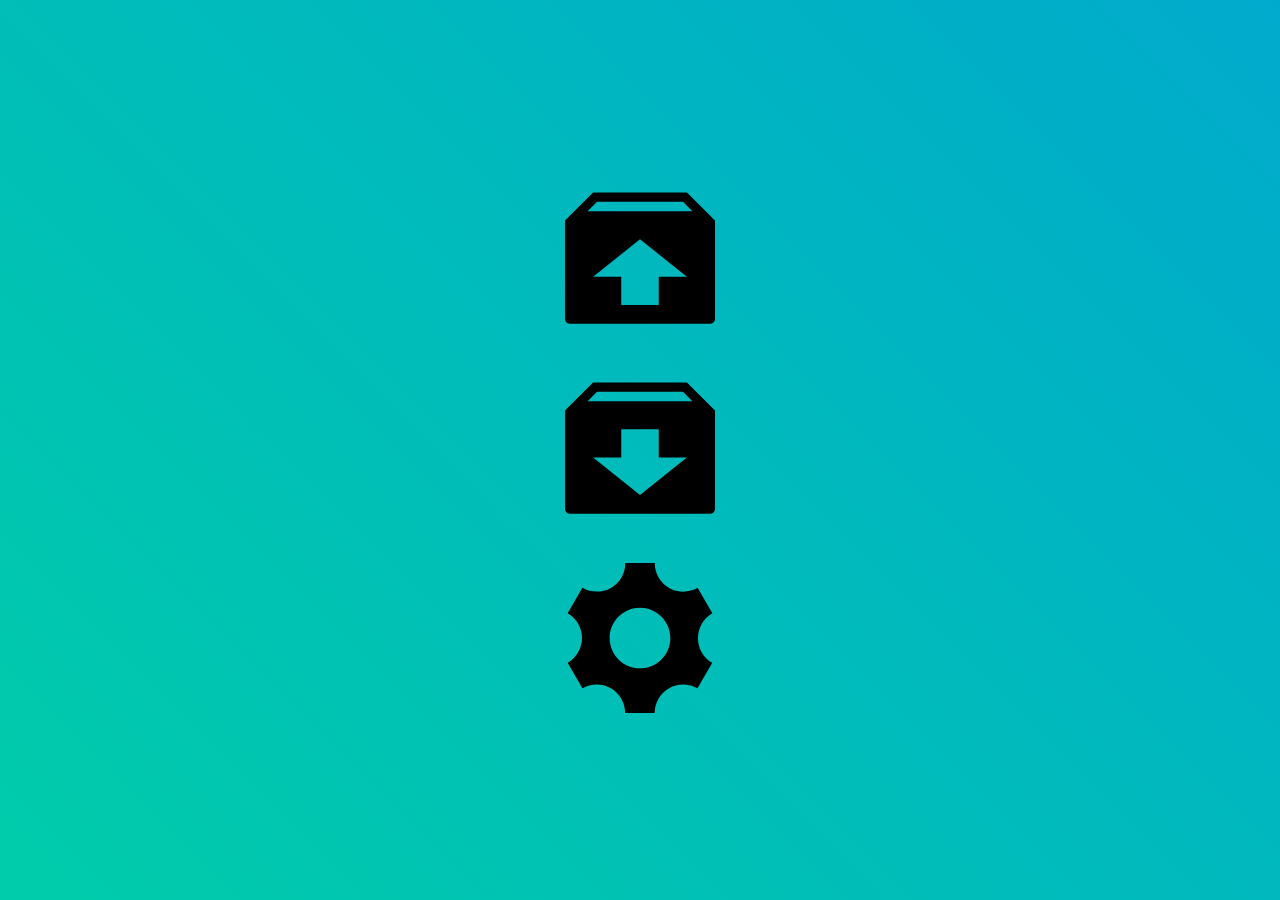
<file: usermods/RelayBlinds/index.htm>
<!DOCTYPE html>
<html>
<head><meta name="viewport" content="width=device-width, initial-scale=1, minimum-scale=1">
  <meta charset="utf-8">
  <title>Blinds</title>
  <script>
      strA = "";
    function send()
    {
      nocache = "&nocache=" + Math.random() * 1000000;
      var request = new XMLHttpRequest();
      // send HTTP request
      request.open("GET", "win/" + strA +nocache, true);
      request.send(null);
      strA = "";
    }
    function up()
    {
      strA = "&U0=2";
      send();
    }
    function down()
    {
      strA = "&U0=1";
      send();
    }
    function OpenSettings()
    {
      window.open("/settings", "_self");
    }
  </script>
  <style>
    body {
      text-align: center;
      background: linear-gradient(45deg,#0ca,#0ac);
      height: 100%;
      margin: 0;
      background-repeat: no-repeat;
      background-attachment: fixed;
    }
    html {
      height: 100%;
    }
    svg {
      width: 30vw;
      padding: 2vh;
    }
    .tool_box {
      position: absolute;
      top: 50%;
      left: 50%;
      transform: translate(-50%, -50%);
    }
  </style>
<style id="holderjs-style" type="text/css"></style></head>
<body class=" __plain_text_READY__">
<svg style="position: absolute; width: 0; height: 0; overflow: hidden;" version="1.1" xmlns="http://www.w3.org/2000/svg">
<defs>
<symbol id="icon-box-add" viewBox="0 0 32 32">
<path d="M26 2h-20l-6 6v21c0 0.552 0.448 1 1 1h30c0.552 0 1-0.448 1-1v-21l-6-6zM16 26l-10-8h6v-6h8v6h6l-10 8zM4.828 6l2-2h18.343l2 2h-22.343z"></path>
</symbol>
<symbol id="icon-box-remove" viewBox="0 0 32 32">
<path d="M26 2h-20l-6 6v21c0 0.552 0.448 1 1 1h30c0.552 0 1-0.448 1-1v-21l-6-6zM20 20v6h-8v-6h-6l10-8 10 8h-6zM4.828 6l2-2h18.343l2 2h-22.343z"></path>
</symbol>
<symbol id="icon-cog" viewBox="0 0 32 32">
<path d="M29.181 19.070c-1.679-2.908-0.669-6.634 2.255-8.328l-3.145-5.447c-0.898 0.527-1.943 0.829-3.058 0.829-3.361 0-6.085-2.742-6.085-6.125h-6.289c0.008 1.044-0.252 2.103-0.811 3.070-1.679 2.908-5.411 3.897-8.339 2.211l-3.144 5.447c0.905 0.515 1.689 1.268 2.246 2.234 1.676 2.903 0.672 6.623-2.241 8.319l3.145 5.447c0.895-0.522 1.935-0.82 3.044-0.82 3.35 0 6.067 2.725 6.084 6.092h6.289c-0.003-1.034 0.259-2.080 0.811-3.038 1.676-2.903 5.399-3.894 8.325-2.219l3.145-5.447c-0.899-0.515-1.678-1.266-2.232-2.226zM16 22.479c-3.578 0-6.479-2.901-6.479-6.479s2.901-6.479 6.479-6.479c3.578 0 6.479 2.901 6.479 6.479s-2.901 6.479-6.479 6.479z"></path>
</symbol>
</defs>
</svg>
  <div id="tbB" class="tool_box">
    <svg id="upb" onclick="up()"><use xlink:href="#icon-box-remove"></use></svg>
    <svg id="dnb" onclick="down()"><use xlink:href="#icon-box-add"></use></svg>
    <svg id="stb" onclick="OpenSettings()"><use xlink:href="#icon-cog"></use></svg>
  </div>
</body>
</html>
</file>
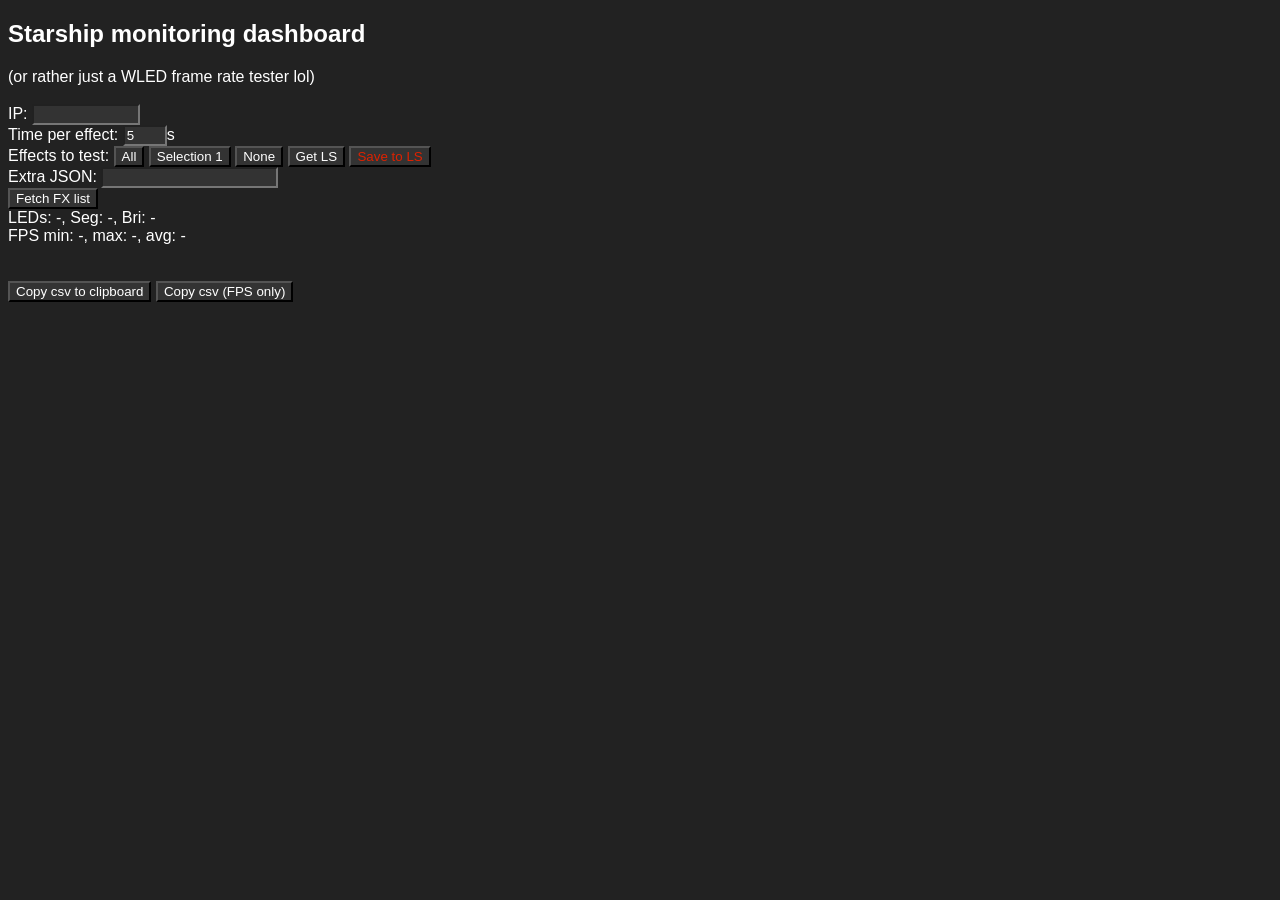
<file: tools/fps_test.htm>
<!DOCTYPE html>
<html lang="en">
<head>
    <title>WLED frame rate test tool</title>
    <style>
        body {
            background-color: #222;
            color: #fff;
            font-family: Helvetica, Verdana, sans-serif;
        }
        input {
            background-color: #333;
            color: #fff;
        }
        #ip {
            width: 100px;
        }
        #secs {
            width: 36px;
        }
        #csva {
            position: absolute;
            top: -100px; /*gtfo*/
        }
        button {
            background-color: #333;
            color: #fff;
        }
        table, th, td {
            border: 1px solid #aaa;
            border-collapse: collapse;
            text-align: center;
        }
        .red {
            color: #d20;
        }
    </style>
    <script>
        var gotfx = false, running = false;
        var pos = 0, prev = 0, min = 999, max = 0, fpslist = [], names = [], names_checked = [];
        var to;
        function S() {
            document.getElementById('ip').value = localStorage.getItem('locIpFps');
            if (document.getElementById('ip').value) req(false);
        }
        function loadC() {
            hide(false);
            var list = localStorage.getItem('fpsFxSelection');
            if (!list) return;
            list = JSON.parse(list);
            var chks = document.querySelectorAll('.fxcheck');
            for (let i = 0; i < chks.length; i++) {
               if (i < list.length) chks[i].checked = list[i];
            }
        }
        function saveC() {
            var list = [];
            var chks = document.querySelectorAll('.fxcheck');
            for (let i = 0; i < chks.length; i++) {
                list.push(chks[i].checked);
            }
            localStorage.setItem('fpsFxSelection', JSON.stringify(list));
        }
        function setC(c) {
            hide(false);
            var chks = document.querySelectorAll('.fxcheck');
            for (let i = 0; i < chks.length; i++) {
                chks[i].checked = (c == 255);
            }
            if (c == 1 && chks.length > 100) {
                chks[1].checked = true;  //Blink
                chks[15].checked = true; //Running
                chks[16].checked = true; //Saw
                chks[37].checked = true; //Running 2
                chks[44].checked = true; //Tetrix
                chks[63].checked = true; //Pride 2015
                chks[74].checked = true; //Colortwinkles
                chks[101].checked = true;//Pacifica
            }
        }
        function hide(h) {
            var trs = document.querySelectorAll('.trs');
            var chks = document.querySelectorAll('.fxcheck');
            for (let i = 0; i < trs.length; i++) {
                trs[i].style.display = (h && !chks[i].checked) ? "none":"table-row";
            }
        }
        function run(init) {
            if (init) {
                running = !running;
                document.getElementById('runbtn').innerText = running ? 'Stop':'Run';
                if (running) {pos = 0; prev = -1; min = 999; max = 0; fpslist = []; names_checked = []; hide(true);}
                clearTimeout(to);
                if (!running) {req({seg:{fx:0},v:true,stop:true}); return;}
            }
            if (!gotfx) {req(false); return;}
            var chks = document.querySelectorAll('.fxcheck');
            var fpsb = document.querySelectorAll('.fps');
            if (prev >= 0) {pos++};
            if (pos >= chks.length) {run(true); return;} //end
            while (!chks[pos].checked) {
                fpsb[pos].innerText = "-";
                pos++;
                if (pos >= chks.length) {run(true); return;} //end
            }
            names_checked.push(names[pos]);
            var extra = {};
            try {
                extra = JSON.parse(document.getElementById('ej').value);
            } catch (e) {

            }
            var cmd = {seg:{fx:pos},v:true};
            Object.assign(cmd, extra);
            req(cmd);
        }
        function req(command) {
            var ip = document.getElementById('ip').value;
            if (!ip) {alert("Please enter WLED IP"); return;}
            if (ip != localStorage.getItem('locIpFps')) localStorage.setItem('locIpFps', document.getElementById('ip').value);
            var url = command ? `http://${ip}/json/si` : `http://${ip}/json/effects`;
            var type = command ? 'post':'get';
            var req = undefined;
            if (command)
            {
                req = JSON.stringify(command);
            }
            fetch
            (url, {
                method: type,
                headers: {
                    "Content-type": "application/json; charset=UTF-8"
                },
                body: req
            })
            .then(res => {
                if (!res.ok) {
                    alert('Data malfunction');
                }
                return res.json();
            })
            .then(json => {
                if (!json) {
                    alert('Empty response'); return;
                }
                if (!command) {
                    names = json;
                    var tblc = '';
                    for (let i = 0; i < json.length; i++) {
		                tblc += `<tr class="trs"><td><input type="checkbox" class="fxcheck" /></td><td>${i}</td><td>${json[i]}</td><td class="fps"></td></tr>`
	                }
                    var tbl = `<table>
                        <tr>
                            <th>Test?</th><th>ID</th><th>Effect Name</th><th>FPS</th>
                        </tr>
                        ${tblc}
                    </table>`;
                    document.getElementById('tablecon').innerHTML = tbl;
                    setC(1);
                    loadC();
                    gotfx = true;
                    document.getElementById('runbtn').innerText = "Run";
                } else {
                    if (!json.info) return;
                    document.getElementById('leds').innerText = json.info.leds.count;
                    document.getElementById('seg').innerText = json.state.seg[0].len;
                    document.getElementById('bri').innerText = json.state.bri;
                    if (prev >= 0) {
                        var lastfps = parseInt(json.info.leds.fps); //previous FX
                        if (lastfps < min) min = lastfps;
                        if (lastfps > max) max = lastfps;
                        fpslist.push(lastfps);
                        var sum = 0;
                        for (let i = 0; i < fpslist.length; i++) {
                            sum += fpslist[i];
                        }
                        sum /= fpslist.length;
                        document.getElementById('fps_min').innerText = min;
                        document.getElementById('fps_max').innerText = max;
                        document.getElementById('fps_avg').innerText = Math.round(sum*10)/10;
                        var fpsb = document.querySelectorAll('.fps');
                        fpsb[prev].innerHTML = lastfps;
                    }
                    prev = pos;
                    var delay = parseInt(document.getElementById('secs').value)*1000;
                    delay = Math.min(Math.max(delay, 2000), 15000)
                    if (!command.stop) to = setTimeout(run,delay);
                }
            })
            .catch(function (error) {
		        alert('Comms malfunction');
		        console.log(error);
	        });
        }
        function csv(n) {
            var txt = "";
            for (let i = 0; i < fpslist.length; i++) {
                if (!n) txt += names_checked[i] + ',';
                txt += fpslist[i]; txt += "\n";
            }
            document.getElementById('csva').value = txt;
            var copyText = document.getElementById('csva');

            copyText.select();
            copyText.setSelectionRange(0, 999999);
            document.execCommand("copy");
        }
    </script>
</head>
<body onload="S()">
    <h2>Starship monitoring dashboard</h2>
    (or rather just a WLED frame rate tester lol)<br><br>
    IP: <input id="ip" /><br>
    Time per effect: <input type=number id=secs value=5 max=15 min=2 />s<br>
    Effects to test:
    <button type="button" onclick="setC(255)">All</button>
    <button type="button" onclick="setC(1)">Selection 1</button>
    <button type="button" onclick="setC(0)">None</button>
    <button type="button" onclick="loadC()">Get LS</button>
    <button type="button" class="red" onclick="saveC()">Save to LS</button><br>
    Extra JSON: <input id="ej" /><br>

    <button type="button" onclick="run(true)" id="runbtn">Fetch FX list</button><br>
    LEDs: <span id="leds">-</span>, Seg: <span id="seg">-</span>, Bri: <span id="bri">-</span><br>
    FPS min: <span id="fps_min">-</span>, max: <span id="fps_max">-</span>, avg: <span id="fps_avg">-</span><br><br>
    <div id="tablecon">
    </div><br>
    <button type="button" onclick="csv(false)">Copy csv to clipboard</button>
    <button type="button" onclick="csv(true)">Copy csv (FPS only)</button>
    <textarea id=csva></textarea>
</body>
</html>
</file>
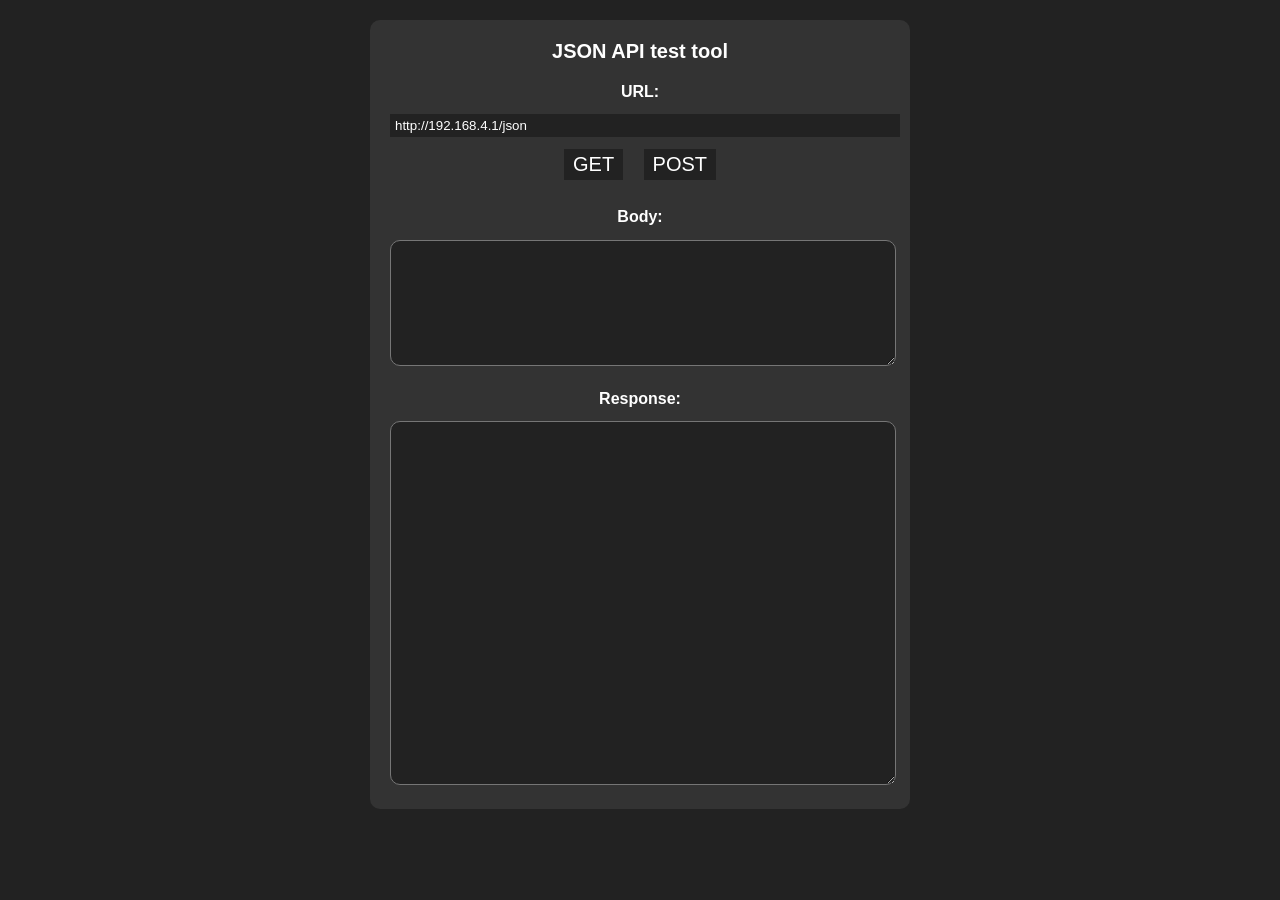
<file: tools/json_test.htm>
<!DOCTYPE html>
<html>
  <head>
    <title>JSON client</title>
    <style>
      :root {
        --bCol:#333;--cCol:#222;--dCol:#666;--tCol:#fff;
      }
      body {
        font-family: Verdana, sans-serif;
        text-align: center;
        background: var(--cCol);
        color: var(--tCol);
        margin: 20px;
        background-attachment: fixed;
      }
      button {
        background: var(--cCol);
        color: var(--tCol);
        border: 0.3ch solid var(--cCol);
        display: inline-block;
        font-size: 20px;
        margin: 8px;
        margin-top: 12px;
      }
      input {
        background: var(--cCol);
        color: var(--tCol);
        border: 0.5ch solid var(--cCol);
        width: 100%;
      }
      h1{
        margin: 0px;
        font-size: 20px;
      }
      h2{
        font-size: 16px;
        margin-top: 20px;
      }
      form{
        background: var(--bCol);
        width: 500px;
        padding: 20px;
        -webkit-border-radius: 10px;
        -moz-border-radius: 10px;
        display: inline-block;
      }
      textarea{
        background: var(--cCol);
        color: var(--tCol);
        padding-top: 10px;
        width: 100%;
        font-family: monaco,monospace;
        font-size: 12px;
        -webkit-border-radius: 10px;
        -moz-border-radius: 10px;
      }
    </style>
  </head>

  <body>
      <form name="cf">
          <h1>JSON API test tool</h1>
          <h2>URL:</h2>
          <input name="cu" type="text" size="60" value="http://192.168.4.1/json">
          <div id="buttons">
              <button type="button" onclick="rq('GET')">GET</button>
              <button type="button" onclick="rq('POST')">POST</button>
          </div>
          <h2>Body:</h2>
          <textarea name="bd" rows="8" cols="100"></textarea>
          <h2>Response:</h2>
          <textarea name="rsp" rows="25" cols="100"></textarea>
      </form>
  </body>
</html>

<script>
function rq(cm)
{
  var h = new XMLHttpRequest();
  h.open(cm, document.cf.cu.value, true);
  h.onreadystatechange = function()
  {
    if(h.readyState == 4)
    {
      if(h.status==200)
      {
        document.cf.rsp.value="Bad JSON: "+h.responseText
        document.cf.rsp.value=JSON.stringify(JSON.parse(h.responseText), null, '\t');
      }
      else
      {
        document.cf.rsp.value="Error "+h.status+"\r\n\n"+h.responseText;
      }
    }
  }
  h.send(document.cf.bd.value);
}
</script>
</file>
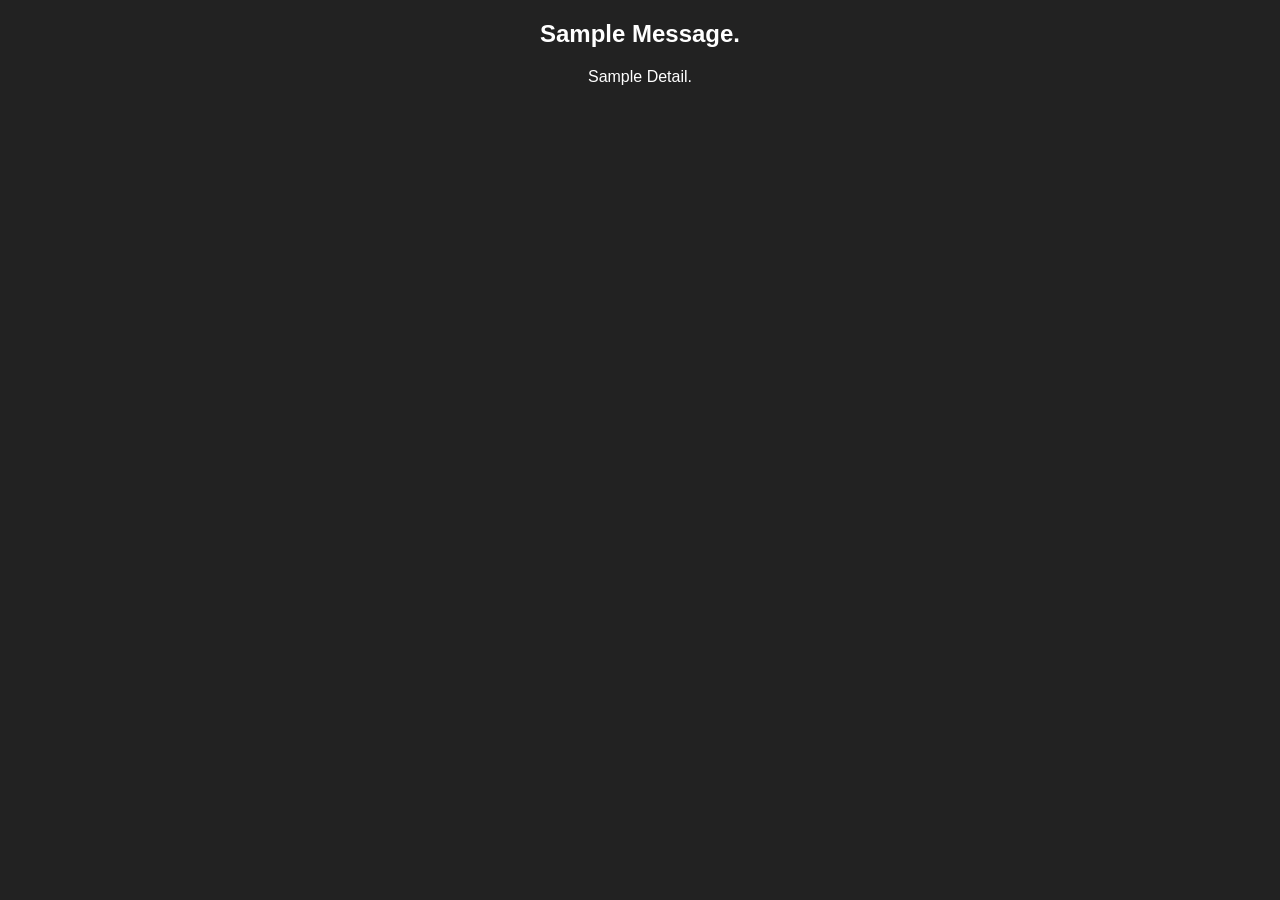
<file: wled00/data/msg.htm>
<!DOCTYPE html>
<html>

<head>
	<meta content='width=device-width' name='viewport'>
	<title>WLED Message</title>
	<script>function B() { window.history.back() }; function RS() { window.location = "/settings"; } function RP() { top.location.href = "/"; }</script>
	<style>
		.bt {
			background: #333;
			color: #fff;
			font-family: Verdana, sans-serif;
			border: .3ch solid #333;
			display: inline-block;
			font-size: 20px;
			margin: 8px;
			margin-top: 12px
		}

		body {
			font-family: Verdana, sans-serif;
			text-align: center;
			background: #222;
			color: #fff;
			line-height: 200%%;
			margin: 0
		}
	</style>
</head>

<body>
	<h2>Sample Message.</h2>
	Sample Detail.
</body>

</html>
</file>
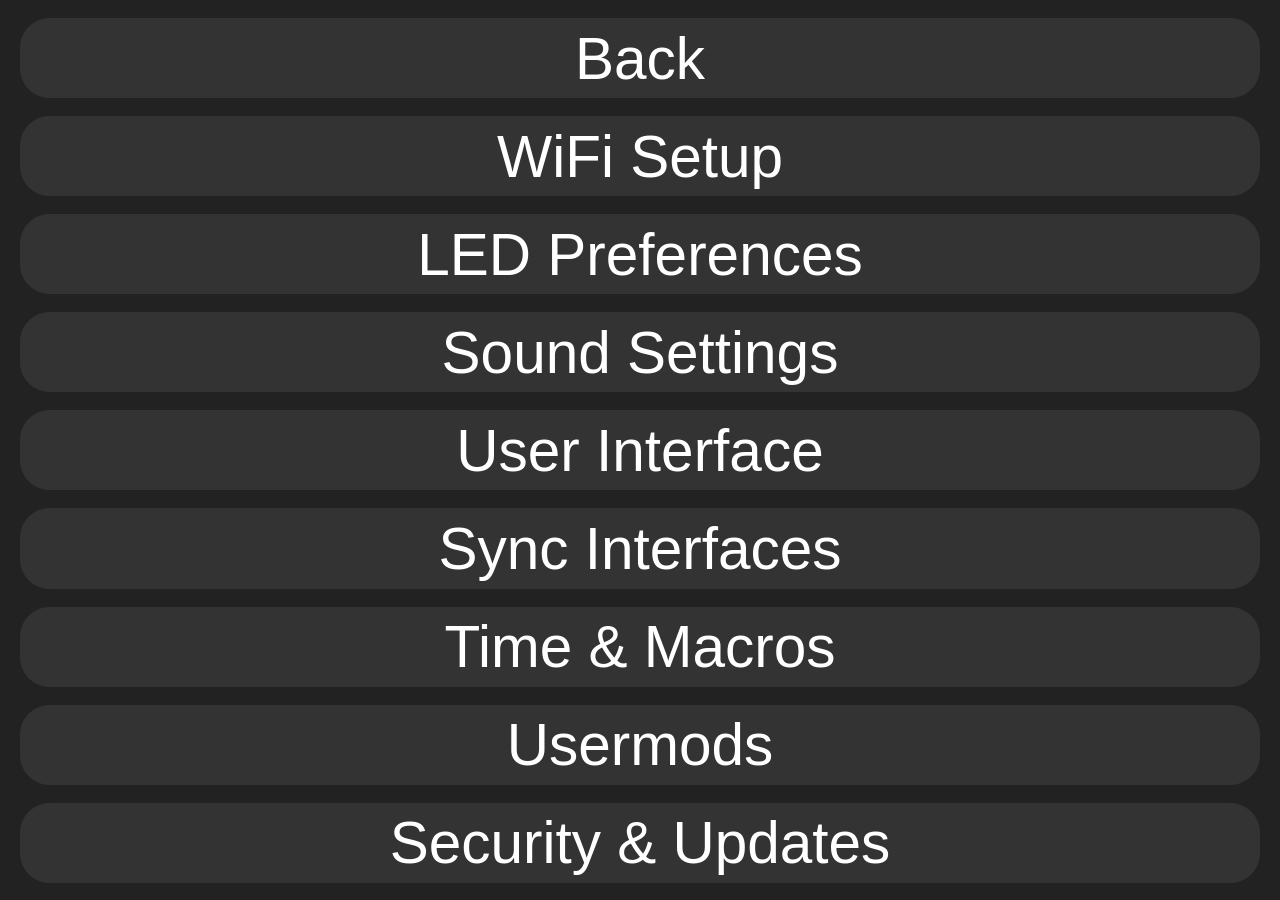
<file: wled00/data/settings.htm>
<!DOCTYPE html>
<html lang="en">
<head><meta charset="UTF-8">
	<title>WLED Settings</title>
	<style>
		body {
			text-align: center;
			background: #222;
			height: 100px;
			margin: 0;
		}
		html {
			--h: 8.9vh;
		}
		button {
			background: #333;
			color: #fff;
			font-family: Verdana, Helvetica, sans-serif;
			border: 1px solid #333;
			border-radius: 0.5em;
			font-size: 6.5vmin;
			height: var(--h);
			width: calc(100% - 40px);
			margin-top: 2vh;
		}
	</style>
</head>
<body>
<form action="/"><button type=submit id="b">Back</button></form>
<form action="/settings/wifi"><button type="submit">WiFi Setup</button></form>
<form action="/settings/leds"><button type="submit">LED Preferences</button></form>
<form action="/settings/sound"><button type="submit">Sound Settings</button></form>
<form action="/settings/ui"><button type="submit">User Interface</button></form>
<form action="/settings/sync"><button type="submit">Sync Interfaces</button></form>
<form action="/settings/time"><button type="submit">Time & Macros</button></form>
<form action="/settings/um"><button type="submit">Usermods</button></form>
<form action="/settings/sec"><button type="submit">Security & Updates</button></form>
</body>
</html>
</file>
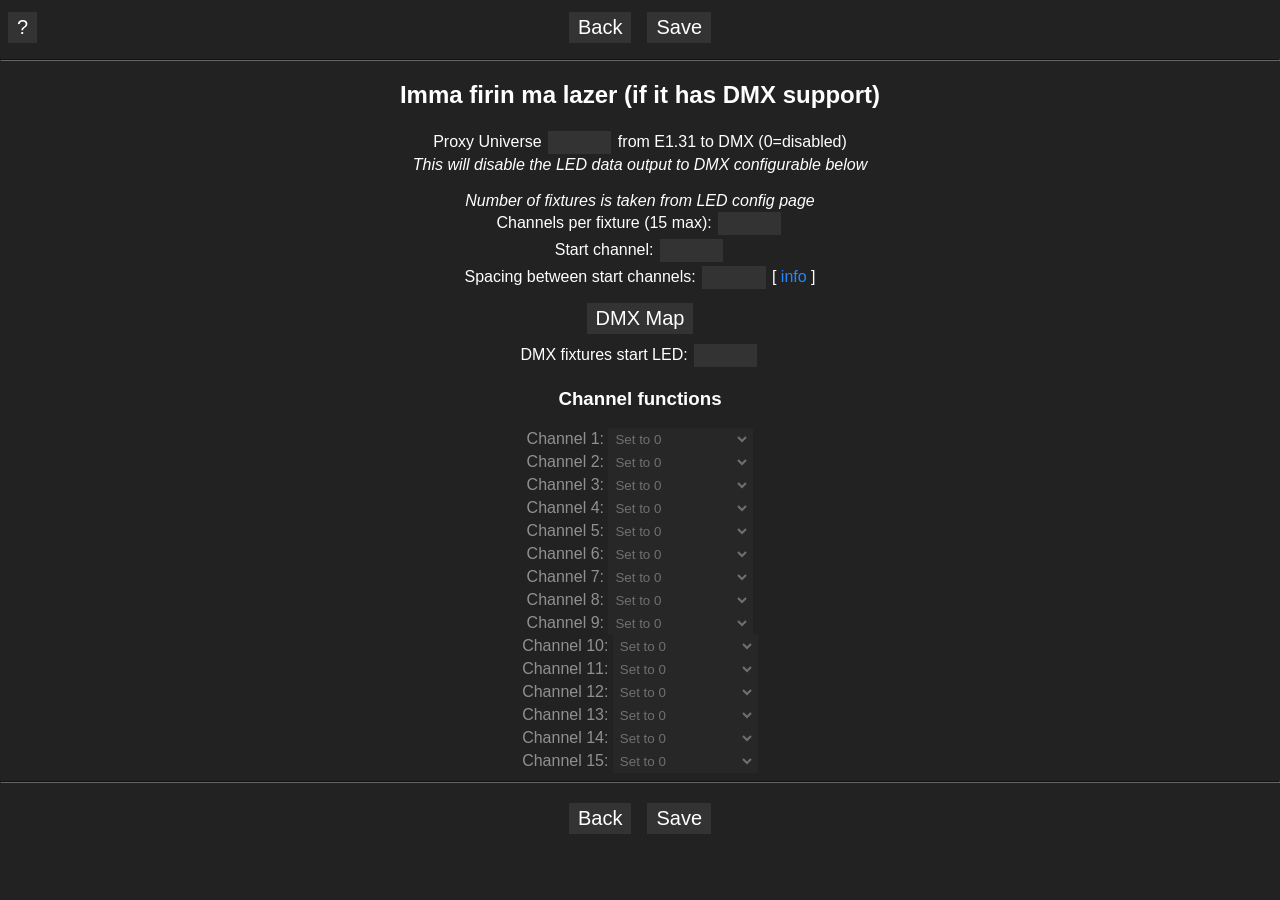
<file: wled00/data/settings_dmx.htm>
<!DOCTYPE html>
<html lang="en"><head><meta name="viewport" content="width=500"><meta charset="utf-8"><title>DMX Settings</title>
<script>
function GCH(num) {
  d=document;
  d.getElementById('dmxchannels').innerHTML += "";
  for (i=0;i<num;i++) {
    d.getElementById('dmxchannels').innerHTML += "<span id=CH" + (i+1) + "s >Channel " + (i+1) + ": <select name=CH" + (i+1) + " id=\"CH" + (i+1) + "\"><option value=0>Set to 0</option><option value=1>Red</option><option value=2>Green</option><option value=3>Blue</option><option value=4>White</option><option value=5>Shutter (Brightness)</option><option value=6>Set to 255</option></select></span><br />\n";
  }
}
function mMap(){
  d=document;
  numCh=document.Sf.CN.value;
  numGap=document.Sf.CG.value;
  if (parseInt(numCh)>parseInt(numGap)) {
    d.getElementById("gapwarning").style.display="block";
  } else {
    d.getElementById("gapwarning").style.display="none";
  }
  for (i=0;i<15;i++) {
    if (i>=numCh) {
      d.getElementById("CH"+(i+1) + "s").style.opacity = "0.5";
      d.getElementById("CH"+(i+1)).disabled = true;
      
    } else {
      d.getElementById("CH"+(i+1) + "s").style.opacity = "1";
      d.getElementById("CH"+(i+1)).disabled = false;
    }
  }
}
function S(){GCH(15);GetV();mMap();}function H(){window.open("https://github.com/Aircoookie/WLED/wiki/DMX");}function B(){window.history.back();}
function GetV(){}
</script>
<style>
	@import url("style.css");
</style>
</head>
<body onload="S()">
<form id="form_s" name="Sf" method="post">
<div class="helpB"><button type="button" onclick="H()">?</button></div>
<button type="button" onclick="B()">Back</button><button type="submit">Save</button><hr>
<h2>Imma firin ma lazer (if it has DMX support)</h2><!-- TODO: Change to something less-meme-related //-->

Proxy Universe <input name=PU type=number min=0 max=63999 required> from E1.31 to DMX (0=disabled)<br>
<i>This will disable the LED data output to DMX configurable below</i><br><br>
<i>Number of fixtures is taken from LED config page</i><br>

Channels per fixture (15 max): <input type="number" min="1" max="15" name="CN" maxlength="2" onchange="mMap();"><br />
Start channel: <input type="number" min="1" max="512" name="CS" maxlength="2"><br />
Spacing between start channels: <input type="number" min="1" max="512" name="CG" maxlength="2" onchange="mMap();"> [ <a href="javascript:alert('if set to 10, first fixture will start at 10,\nsecond will start at 20 etc.\nRegardless of the channel count.\nMakes memorizing channel numbers easier.');">info</a> ]<br>
<div id="gapwarning" style="color: orange; display: none;">WARNING: Channel gap is lower than channels per fixture.<br />This will cause overlap.</div>
<button type="button" onclick="location.href='/dmxmap';">DMX Map</button><br>
DMX fixtures start LED: <input type="number" min="0" max="1500" name="SL">
<h3>Channel functions</h3>
<div id="dmxchannels"></div>
<hr><button type="button" onclick="B()">Back</button><button type="submit">Save</button>
</form>
</body>
</html>
</file>
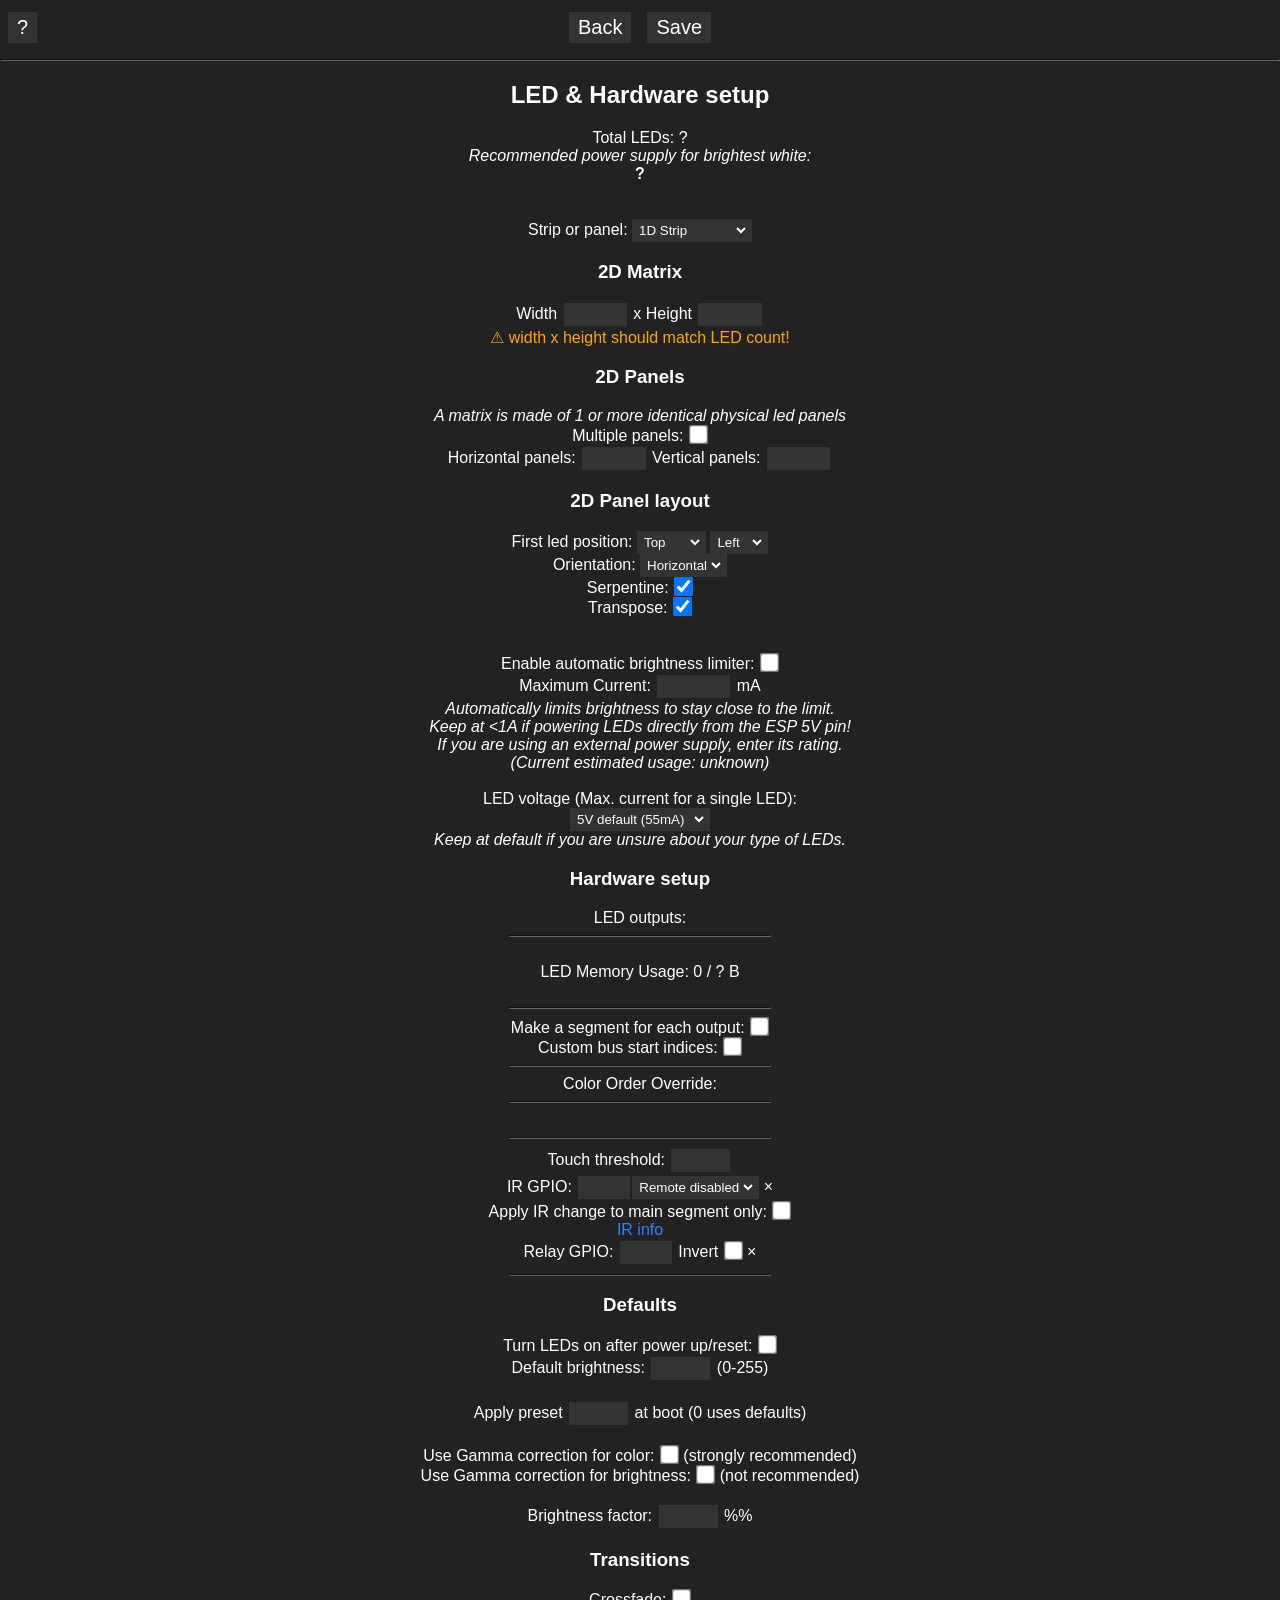
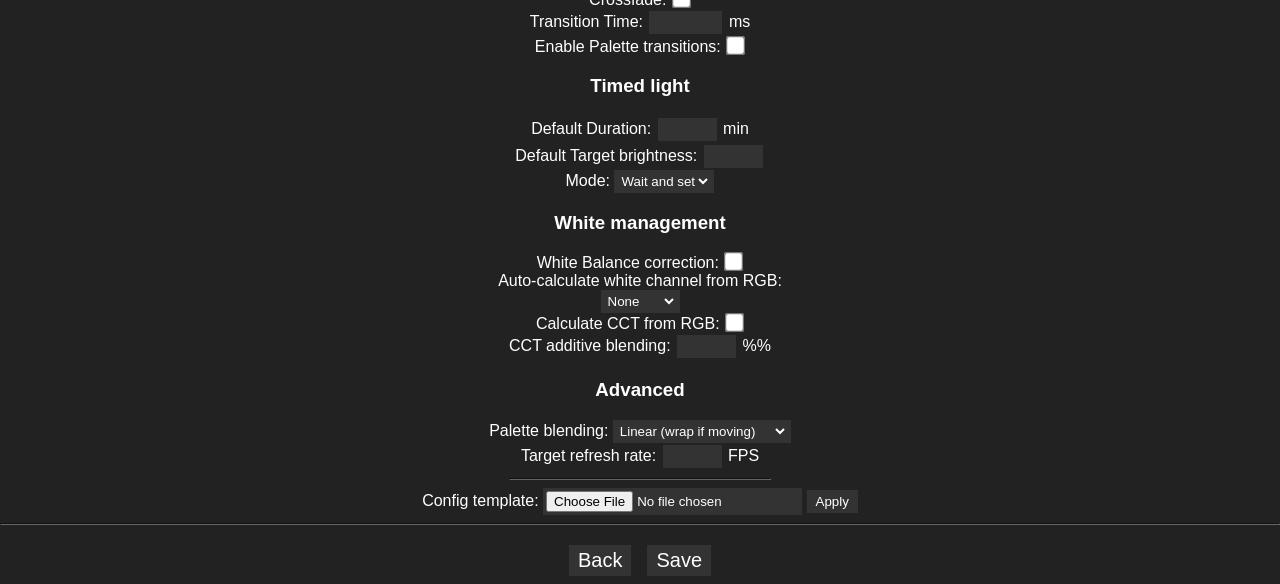
<file: wled00/data/settings_leds.htm>
<!DOCTYPE html>
<html lang="en">
<head>
  <meta charset="utf-8">
	<meta name="viewport" content="width=500">
  <meta content="width=device-width, initial-scale=1.0, maximum-scale=1.0, user-scalable=no" name="viewport"/>
	<title>LED Settings</title>
	<script>
    var d=document,laprev=55,maxB=1,maxM=4000,maxPB=4096,maxL=1333,maxLbquot=0; //maximum bytes for LED allocation: 4kB for 8266, 32kB for 32
		var customStarts=false,startsDirty=[],maxCOOverrides=5;
    function H(){window.open("https://kno.wled.ge/features/settings/#led-settings");}
		function B(){window.open("/settings","_self");}
    function gId(n){return d.getElementById(n);}
    function off(n){d.getElementsByName(n)[0].value = -1;}
    var timeout;
    function showToast(text, error = false)
    {
      var x = gId("toast");
      x.innerHTML = text;
      x.className = error ? "error":"show";
      clearTimeout(timeout);
      x.style.animation = 'none';
      timeout = setTimeout(function(){ x.className = x.className.replace("show", ""); }, 2900);
    }
    function bLimits(b,p,m,l) {
      maxB = b; maxM = m; maxPB = p; maxL = l;
    }
    function pinsOK() {
      var LCs = d.getElementsByTagName("input");
      for (i=0; i<LCs.length; i++) {
        var nm = LCs[i].name.substring(0,2);
        // ignore IP address
        if (nm=="L0" || nm=="L1" || nm=="L2" || nm=="L3") {
          var n = LCs[i].name.substring(2);
          var t = parseInt(d.getElementsByName("LT"+n)[0].value, 10); // LED type SELECT
          if (t>=80) continue;
        }
        //check for pin conflicts
        if (nm=="L0" || nm=="L1" || nm=="L2" || nm=="L3" || nm=="L4" || nm=="RL" || nm=="BT" || nm=="IR")
          if (LCs[i].value!="" && LCs[i].value!="-1") {
            if (d.um_p && d.um_p.some((e)=>e==parseInt(LCs[i].value,10))) {alert(`Sorry, pins ${JSON.stringify(d.um_p)} can't be used.`);LCs[i].value="";LCs[i].focus();return false;}
            else if (LCs[i].value > 5 && LCs[i].value < 12) {alert("Sorry, pins 6-11 can not be used.");LCs[i].value="";LCs[i].focus();return false;}
            else if (!(nm == "IR" || nm=="BT") && LCs[i].value > 33) {alert("Sorry, pins >33 are input only.");LCs[i].value="";LCs[i].focus();return false;}
            for (j=i+1; j<LCs.length; j++)
            {
              var n2 = LCs[j].name.substring(0,2);
              if (n2=="L0" || n2=="L1" || n2=="L2" || n2=="L3" || n2=="L4" || n2=="RL" || n2=="BT" || n2=="IR") {
                if (n2.substring(0,1)==="L") {
                  var m  = LCs[j].name.substring(2);
                  var t2 = parseInt(d.getElementsByName("LT"+m)[0].value, 10);
                  if (t2>=80) continue;
                }
                if (LCs[j].value!="" && LCs[i].value==LCs[j].value) {alert(`Pin conflict between ${LCs[i].name}/${LCs[j].name}!`);LCs[j].value="";LCs[j].focus();return false;}
              }
            }
          }
      }
      return true;
    }
    function trySubmit(e) {
      d.Sf.data.value = '';
      e.preventDefault();
      if (!pinsOK()) {e.stopPropagation();return false;} // Prevent form submission and contact with server
      if (bquot > 100) {var msg = "Too many LEDs for me to handle!"; if (maxM < 10000) msg += "\n\rConsider using an ESP32."; alert(msg);}
      if (d.Sf.checkValidity()) d.Sf.submit(); //https://stackoverflow.com/q/37323914
    }
    function enABL()
    {
      var en = gId('able').checked;
      d.Sf.LA.value = (en) ? laprev:0;
      gId('abl').style.display = (en) ? 'inline':'none';
      gId('psu2').style.display = (en) ? 'inline':'none';
      if (d.Sf.LA.value > 0) setABL();
    }
    function enLA()
    {
      var val = d.Sf.LAsel.value;
      d.Sf.LA.value = val;
      gId('LAdis').style.display = (val == 50) ? 'inline':'none';
      UI();
    }
    function setABL()
    {
      gId('able').checked = true;
      d.Sf.LAsel.value = 50;
      switch (parseInt(d.Sf.LA.value)) {
        case 0: gId('able').checked = false; enABL(); break;
        case 30: d.Sf.LAsel.value = 30; break;
        case 35: d.Sf.LAsel.value = 35; break;
        case 55: d.Sf.LAsel.value = 55; break;
        case 255: d.Sf.LAsel.value = 255; break;
        default: gId('LAdis').style.display = 'inline';
      }
      gId('m1').innerHTML = maxM;
      d.getElementsByName("Sf")[0].addEventListener("submit", trySubmit);
      UI();
    }
    //returns mem usage
    function getMem(t, n) {
      let len = parseInt(d.getElementsByName("LC"+n)[0].value);
      len += parseInt(d.getElementsByName("SL"+n)[0].value); // skipped LEDs are allocated too
      if (t < 32) {
        if (maxM < 10000 && d.getElementsByName("L0"+n)[0].value == 3) { //8266 DMA uses 5x the mem
          if (t > 29) return len*20; //RGBW
          return len*15;
        } else if (maxM >= 10000) //ESP32 RMT uses double buffer?
        {
          if (t > 29) return len*8; //RGBW
          return len*6;
        }
        if (t > 29) return len*4; //RGBW
        return len*3;
      }
      if (t > 31 && t < 48) return 5;
      if (t == 44 || t == 45) return len*4; //RGBW
      return len*3;
    }
    function UI(change=false)
    {
      var isRGBW = false, memu = 0;

      gId('ampwarning').style.display = (d.Sf.MA.value > 7200) ? 'inline':'none';

      if (d.Sf.LA.value == 255) laprev = 12;
      else if (d.Sf.LA.value > 0) laprev = d.Sf.LA.value;

      // enable/disable LED fields
      var s = d.getElementsByTagName("select");
      for (i=0; i<s.length; i++) {
        // is the field a LED type?
        if (s[i].name.substring(0,2)=="LT") {
          var n = s[i].name.substring(2);
          var t = parseInt(s[i].value,10);
          gId("p0d"+n).innerHTML = (t>=80 && t<96) ? "IP address:" : (t > 49) ? "Data GPIO:" : (t >41) ? "GPIOs:" : "GPIO:";
          gId("p1d"+n).innerHTML = (t> 49 && t<64) ? "Clk GPIO:" : "";
          var LK = d.getElementsByName("L1"+n)[0]; // clock pin

          memu += getMem(t, n); // calc memory

          // enumerate pins
          for (p=1; p<5; p++) {
            var LK = d.getElementsByName("L"+p+n)[0]; // secondary pins
            if (!LK) continue;
            if (((t>=80 && t<96) && p<4) || (t>49 && p==1) || (t>41 && t < 50 && (p+40 < t))) // TYPE_xxxx values from const.h
            {
              // display pin field
              LK.style.display = "inline";
              LK.required = true;
            } else {
              // hide pin field
              LK.style.display = "none";
              LK.required = false;
              LK.value="";
            }
          }
          if (change) {
            gId("rf"+n).checked = (gId("rf"+n).checked || t == 31); // LEDs require data in off state
            if (t > 31 && t < 48) d.getElementsByName("LC"+n)[0].value = 1; // for sanity change analog count just to 1 LED
          }
          gId("rf"+n).onclick = (t == 31) ? (function(){return false}) : (function(){});  // prevent change for TM1814
          isRGBW |= (t == 30 || t == 31 || (t > 40 && t < 46 && t != 43)); // RGBW checkbox, TYPE_xxxx values from const.h
          gId("co"+n).style.display = ((t>=80 && t<96) || (t > 40 && t < 48)) ? "none":"inline";  // hide color order for PWM
          gId("dig"+n+"c").style.display = (t > 40 && t < 48) ? "none":"inline";  // hide count for analog
          gId("dig"+n+"r").style.display = (t>=80 && t<96) ? "none":"inline";  // hide reversed for virtual
          gId("dig"+n+"s").style.display = ((t>=80 && t<96) || (t > 40 && t < 48)) ? "none":"inline";  // hide skip 1st for virtual & analog
          gId("dig"+n+"f").style.display = (t>=16 && t<32 || t>=50 && t<64) ? "inline":"none";  // hide refresh
          gId("rev"+n).innerHTML = (t > 40 && t < 48) ? "Inverted output":"Reversed (rotated 180°)";  // change reverse text for analog
          gId("psd"+n).innerHTML = (t > 40 && t < 48) ? "Index:":"Start:";    // change analog start description
        }
      }
      // display white channel calculation method
      var myC = d.querySelectorAll('.wc'),
			l = myC.length;
			for (i = 0; i < l; i++) {
				myC[i].style.display = (isRGBW) ? 'inline':'none';
			}
      // check for pin conflicts
      var LCs = d.getElementsByTagName("input");
      var sLC = 0, sPC = 0, maxLC = 0;
      for (i=0; i<LCs.length; i++) {
        var nm = LCs[i].name.substring(0,2);  // field name
        var n  = LCs[i].name.substring(2);    // bus number
        // do we have a led count field
        if (nm=="LC") {
          var c=parseInt(LCs[i].value,10); //get LED count
          if (!customStarts || !startsDirty[n]) gId("ls"+n).value=sLC; //update start value
          gId("ls"+n).disabled = !customStarts; //enable/disable field editing
          if(c){
            var s = parseInt(gId("ls"+n).value); //start value
            if (s+c > sLC) sLC = s+c; //update total count
            if(c>maxLC)maxLC=c; //max per output
            var t = parseInt(d.getElementsByName("LT"+n)[0].value); // LED type SELECT
            if (t<80) sPC+=c; //virtual out busses do not count towards physical LEDs
          } // increase led count
          continue;
        }
        // do we have led pins for digital leds
        if (nm=="L0" || nm=="L1") {
          var lc=d.getElementsByName("LC"+n)[0];
          lc.max=maxPB; // update max led count value
        }
        // ignore IP address (stored in pins for virtual busses)
        if (nm=="L0" || nm=="L1" || nm=="L2" || nm=="L3") {
          var t = parseInt(d.getElementsByName("LT"+n)[0].value); // LED type SELECT
          if (t>=80) {
            LCs[i].max = 255;
            LCs[i].min = 0;
            LCs[i].style.color="#fff";
            continue; // do not check conflicts
          } else {
            LCs[i].max = 33;
            LCs[i].min = -1;
          }
        }
        // check for pin conflicts
        if (nm=="L0" || nm=="L1" || nm=="L2" || nm=="L3" || nm=="L4" || nm=="RL" || nm=="BT" || nm=="IR")
          if (LCs[i].value!="" && LCs[i].value!="-1") {
            var p = []; // used pin array
            if (d.um_p && Array.isArray(d.um_p)) for (k=0;k<d.um_p.length;k++) p.push(d.um_p[k]); // fill with reservations
            for (j=0; j<LCs.length; j++) {
              if (i==j) continue;
              var n2 = LCs[j].name.substring(0,2);
              if (n2=="L0" || n2=="L1" || n2=="L2" || n2=="L3" || n2=="L4" || n2=="RL" || n2=="BT" || n2=="IR") {
                if (n2.substring(0,1)==="L") {
                  var m  = LCs[j].name.substring(2);
                  var t2 = parseInt(d.getElementsByName("LT"+m)[0].value, 10);
                  if (t2>=80) continue;
                }
                if (LCs[j].value!="" && LCs[j].value!="-1") p.push(parseInt(LCs[j].value,10));  // add current pin
              }
            }
            // now check for conflicts
            if (p.some((e)=>e==parseInt(LCs[i].value,10))) LCs[i].style.color="red"; else LCs[i].style.color=parseInt(LCs[i].value,10)>33?"orange":"#fff";
          }
      }
      // update total led count
      gId("lc").textContent = sLC;
      gId("pc").textContent = (sLC == sPC) ? "":"(" + sPC + " physical)";

      // memory usage and warnings
      gId('m0').innerHTML = memu;
      bquot = memu / maxM * 100;
      gId('dbar').style.background = `linear-gradient(90deg, ${bquot > 60 ? (bquot > 90 ? "red":"orange"):"#ccc"} 0 ${bquot}%%, #444 ${bquot}%% 100%%)`;
      gId('ledwarning').style.display = (maxLC > Math.min(maxPB,800) || bquot > 80) ? 'inline':'none';
      gId('ledwarning').style.color = (maxLC > Math.max(maxPB,800) || bquot > 100) ? 'red':'orange';
      gId('wreason').innerHTML = (bquot > 80) ? "80% of max. LED memory" +(bquot>100 ? ` (<b>ERROR: Using over ${maxM}B!</b>)` : "") : "800 LEDs per output";
      // calculate power
      var val = Math.ceil((100 + sPC * laprev)/500)/2;
			val = (val > 5) ? Math.ceil(val) : val;
			var s = "";
      var is12V = (d.Sf.LAsel.value == 30);
      var isWS2815 = (d.Sf.LAsel.value == 255);
			if (val < 1.02 && !is12V && !isWS2815)
			{
				s = "ESP 5V pin with 1A USB supply";
			} else
			{
        		s += is12V ? "12V ": isWS2815 ? "WS2815 12V " : "5V ";
				s += val;
				s += "A supply connected to LEDs";
			}
      var val2 = Math.ceil((100 + sPC * laprev)/1500)/2;
      val2 = (val2 > 5) ? Math.ceil(val2) : val2;
      var s2 = "(for most effects, ~";
      s2 += val2;
      s2 += "A is enough)<br>";
      gId('psu').innerHTML = s;
      gId('psu2').innerHTML = isWS2815 ? "" : s2;
      gId("json").style.display = d.Sf.IT.value==8 ? "" : "none";

      // WLEDSR 2D Matrix Settings
      var SOMP = parseInt(d.Sf.SOMP.value, 10);
      var MXW = parseInt(d.Sf.MXW.value, 10);
      var MXH = parseInt(d.Sf.MXH.value, 10);
      if (!isNaN(MXW) && !isNaN(MXH) && (MXW > 0 || MXH > 0) && MXW * MXH != parseInt(sLC, 10) && SOMP == 1) {
      gId('2dwarning').style.display = 'inline';
      for (let s of d.Sf.querySelectorAll('button[type="submit"]')) s.disabled = true;
      } else {
      gId('2dwarning').style.display = 'none';
      for (let s of d.Sf.querySelectorAll('button[type="submit"]')) s.disabled = false;
      }
    }
    function lastEnd(i) {
      if (i<1) return 0;
      v = parseInt(d.getElementsByName("LS"+(i-1))[0].value) + parseInt(d.getElementsByName("LC"+(i-1))[0].value);
      var t = parseInt(d.getElementsByName("LT"+(i-1))[0].value);
      if (t > 31 && t < 48) v = 1; //PWM busses
      if (isNaN(v)) return 0;
      return v;
    }
    function addLEDs(n,init=true)
    {
      var o = d.getElementsByClassName("iST");
      var i = o.length;

      if ((n==1 && i>=maxB) || (n==-1 && i==0)) return;

      var f = gId("mLC");
      if (n==1) {
// npm run build has trouble minimizing spaces inside string
        var cn = `<div class="iST">
<hr style="width:260px">
${i+1}:
<select name="LT${i}" onchange="UI(true)">
<option value="22" selected>WS281x</option>
<option value="30">SK6812 RGBW</option>
<option value="31">TM1814</option>
<option value="24">400kHz</option>
<option value="50">WS2801</option>
<option value="51">APA102</option>
<option value="52">LPD8806</option>
<option value="53">P9813</option>
<option value="41">PWM White</option>
<option value="42">PWM CCT</option>
<option value="43">PWM RGB</option>
<option value="44">PWM RGBW</option>
<option value="45">PWM RGB+CCT</option>
<!--option value="46">PWM RGB+DCCT</option-->
<option value="80">DDP RGB (network)</option>
<!--option value="81">E1.31 RGB (network)</option-->
<!--option value="82">ArtNet RGB (network)</option-->
</select><br>
<div id="co${i}" style="display:inline">Color Order:
<select name="CO${i}">
<option value="0">GRB</option>
<option value="1">RGB</option>
<option value="2">BRG</option>
<option value="3">RBG</option>
<option value="4">BGR</option>
<option value="5">GBR</option>
</select><br></div>
<span id="psd${i}">Start:</span> <input type="number" name="LS${i}" id="ls${i}" class="l starts" min="0" max="8191" value="${lastEnd(i)}" oninput="startsDirty[${i}]=true;UI();" required />&nbsp;
<div id="dig${i}c" style="display:inline">Length: <input type="number" name="LC${i}" class="l" min="1" max="${maxPB}" value="1" required oninput="UI()" /></div>
<br>
<span id="p0d${i}">GPIO:</span> <input type="number" name="L0${i}" min="0" max="33" required class="xs" onchange="UI()"/>
<span id="p1d${i}"></span><input type="number" name="L1${i}" min="0" max="33" class="xs" onchange="UI()"/>
<span id="p2d${i}"></span><input type="number" name="L2${i}" min="0" max="33" class="xs" onchange="UI()"/>
<span id="p3d${i}"></span><input type="number" name="L3${i}" min="0" max="33" class="xs" onchange="UI()"/>
<span id="p4d${i}"></span><input type="number" name="L4${i}" min="0" max="33" class="xs" onchange="UI()"/>
<div id="dig${i}r" style="display:inline"><br><span id="rev${i}">Reversed</span>: <input type="checkbox" name="CV${i}"></div>
<div id="dig${i}s" style="display:inline"><br>Skip first LEDs: <input type="number" name="SL${i}" min="0" max="255" oninput="UI()"></div>
<div id="dig${i}f" style="display:inline"><br>Off Refresh: <input id="rf${i}" type="checkbox" name="RF${i}"></div>
</div>`;
        f.insertAdjacentHTML("beforeend", cn);
      }
      if (n==-1) {
        o[--i].remove();--i;
      }

      gId("+").style.display = (i<maxB-1) ? "inline":"none";
      gId("-").style.display = (i>0) ? "inline":"none";

      if (!init) UI();
    }

    function addCOM(start=0,len=1,co=0) {
      var i = d.getElementsByClassName("com_entry").length;
      if (i >= 10) return;

      var b = `<div class="com_entry">
<hr style="width:260px">
${i+1}: Start: <input type="number" name="XS${i}" id="xs${i}" class="l starts" min="0" max="65535" value="${start}" oninput="UI();" required="">&nbsp;
Length: <input type="number" name="XC${i}" id="xc${i}" class="l" min="1" max="65535" value="${len}" required="" oninput="UI()">
<div style="display:inline">Color Order:
<select id="xo${i}" name="XO${i}">
<option value="0">GRB</option>
<option value="1">RGB</option>
<option value="2">BRG</option>
<option value="3">RBG</option>
<option value="4">BGR</option>
<option value="5">GBR</option>
</select>
</div><br></div>`;
      gId("com_entries").insertAdjacentHTML("beforeend", b);
      gId("xo"+i).value = co;
      btnCOM(i+1);
      UI();
    }

    function remCOM() {
      var entries = d.getElementsByClassName("com_entry");
      var i = entries.length;
      if (i === 0) return;
      entries[i-1].remove();
      btnCOM(i-1);
      UI();
    }

    function resetCOM(_newMaxCOOverrides=undefined) {
      if (_newMaxCOOverrides) {
        maxCOOverrides = _newMaxCOOverrides;
      }
      for (let e of d.getElementsByClassName("com_entry")) {
        e.remove();
      }
      btnCOM(0);
    }

    function btnCOM(i) {
      gId("com_add").style.display = (i<maxCOOverrides) ? "inline":"none";
      gId("com_rem").style.display = (i>0) ? "inline":"none";
    }

    function addBtn(i,p,t) {
      var c = gId("btns").innerHTML;
      var bt = "BT" + String.fromCharCode((i<10?48:55)+i);
      var be = "BE" + String.fromCharCode((i<10?48:55)+i);
      c += `Button ${i} GPIO: <input type="number" min="-1" max="40" name="${bt}" onchange="UI()" class="xs" value="${p}">`;
      c += `&nbsp;<select name="${be}">`
      c += `<option value="0" ${t==0?"selected":""}>Disabled</option>`;
      c += `<option value="2" ${t==2?"selected":""}>Pushbutton</option>`;
      c += `<option value="3" ${t==3?"selected":""}>Push inverted</option>`;
      c += `<option value="4" ${t==4?"selected":""}>Switch</option>`;
      c += `<option value="5" ${t==5?"selected":""}>PIR sensor</option>`;
      c += `<option value="6" ${t==6?"selected":""}>Touch</option>`;
      c += `<option value="7" ${t==7?"selected":""}>Analog</option>`;
      c += `<option value="8" ${t==8?"selected":""}>Analog inverted</option>`;
      c += `</select>`;
      c += `<span style="cursor: pointer;" onclick="off('${bt}')">&nbsp;&#215;</span><br>`;
      gId("btns").innerHTML = c;
    }
    function Ps() { //WLEDSR enable/disable panel
      d.getElementById("mphv").style.display=(d.getElementById("mxp").checked)?"block":"none";
    }
    function MPDiv() { //WLEDSR enable/disable 2D stuff
      d.getElementById("mpdiv").style.display=(d.getElementById("somp").value == 1)?"block":"none";
    }
    function tglSi(cs) {
      customStarts = cs;
      if (!customStarts) startsDirty = []; //set all starts to clean
      UI();
    }
    function checkSi() { //on load, checks whether there are custom start fields
      var cs = false;
      for (var i=1; i < d.getElementsByClassName("iST").length; i++) {
        var v = parseInt(gId("ls"+(i-1)).value) + parseInt(d.getElementsByName("LC"+(i-1))[0].value);
        if (v != parseInt(gId("ls"+i).value)) {cs = true; startsDirty[i] = true;}
      }
      if (parseInt(gId("ls0").value) != 0) {cs = true; startsDirty[0] = true;}
      gId("si").checked = cs;
      tglSi(cs);
    }
    function uploadFile(name) {
      var req = new XMLHttpRequest();
      req.addEventListener('load', function(){showToast(this.responseText,this.status >= 400)});
      req.addEventListener('error', function(e){showToast(e.stack,true);});
      req.open("POST", "/upload");
      var formData = new FormData();
      formData.append("data", d.Sf.data.files[0], name);
      req.send(formData);
      d.Sf.data.value = '';
      return false;
    }
    // https://stackoverflow.com/questions/7346563/loading-local-json-file
    function loadCfg(o) {
      var f, fr;

      if (typeof window.FileReader !== 'function') {
        alert("The file API isn't supported on this browser yet.");
        return;
      }

      if (!o.files) {
        alert("This browser doesn't support the `files` property of file inputs.");
      } else if (!o.files[0]) {
        alert("Please select a JSON file first!");
      } else {
        f = o.files[0];
        fr = new FileReader();
        fr.onload = receivedText;
        fr.readAsText(f);
      }
      o.value = '';

      function receivedText(e) {
        let lines = e.target.result;
        var c = JSON.parse(lines);
        if (c.hw) {
          if (c.hw.led) {
            for (var i=0; i<10; i++) addLEDs(-1);
            var l = c.hw.led;
            l.ins.forEach((v,i,a)=>{
              addLEDs(1);
              for (var j=0; j<v.pin.length; j++) d.getElementsByName(`L${j}${i}`)[0].value = v.pin[j];
              d.getElementsByName("LT"+i)[0].value = v.type;
              d.getElementsByName("LS"+i)[0].value = v.start;
              d.getElementsByName("LC"+i)[0].value = v.len;
              d.getElementsByName("CO"+i)[0].value = v.order;
              d.getElementsByName("SL"+i)[0].value = v.skip;
              d.getElementsByName("RF"+i)[0].checked = v.ref;
              d.getElementsByName("CV"+i)[0].checked = v.rev;
            });
          }
          if(c.hw.com) {
            resetCOM();
            c.hw.com.forEach(e => {
              addCOM(e.start, e.len, e.order);
            });
          }
          if (c.hw.btn) {
            var b = c.hw.btn;
            if (Array.isArray(b.ins)) gId("btns").innerHTML = "";
            b.ins.forEach((v,i,a)=>{
              addBtn(i,v.pin[0],v.type);
            });
            d.getElementsByName("TT")[0].value = b.tt;
          }
          if (c.hw.ir) {
            d.getElementsByName("IR")[0].value = c.hw.ir.pin;
            d.getElementsByName("IT")[0].value = c.hw.ir.type;
          }
          if (c.hw.relay) {
            d.getElementsByName("RL")[0].value = c.hw.relay.pin;
            d.getElementsByName("RM")[0].checked = c.hw.relay.inv;
          }
          UI();
        }
      }
    }
		function S(){GetV();checkSi();setABL();Ps();MPDiv()} //WLED: add Ps for panel selection, add MPDiv for 1D or 2D selection
		function GetV()
		{
      //values injected by server while sending HTML
      //d.um_p=[6,7,8,9,10,11,14,15,13,1,21,19,22,25,26,27,5,23,18,17];bLimits(10,2048,64000,8192);d.Sf.MS.checked=1;d.Sf.CCT.checked=0;addLEDs(1);d.Sf.L00.value=192;d.Sf.L10.value=168;d.Sf.L20.value=0;d.Sf.L30.value=61;d.Sf.LC0.value=421;d.Sf.LT0.value=80;d.Sf.CO0.value=1;d.Sf.LS0.value=0;d.Sf.CV0.checked=0;d.Sf.SL0.checked=0;d.Sf.RF0.checked=0;d.Sf.MA.value=850;d.Sf.LA.value=0;d.Sf.CA.value=127;d.Sf.AW.value=3;d.Sf.BO.checked=0;d.Sf.BP.value=0;d.Sf.GB.checked=0;d.Sf.GC.checked=1;d.Sf.TF.checked=1;d.Sf.TD.value=700;d.Sf.PF.checked=1;d.Sf.BF.value=100;d.Sf.TB.value=0;d.Sf.TL.value=60;d.Sf.TW.value=1;d.Sf.PB.selectedIndex=0;d.Sf.RL.value=-1;d.Sf.RM.checked=1;addBtn(0,-1,0);addBtn(1,-1,0);addBtn(2,-1,0);addBtn(3,-1,0);d.Sf.TT.value=32;d.Sf.IR.value=-1;d.Sf.IT.value=8;
    }
  </script>
  <style>
    @import url("style.css");
  </style>
</head>
<body onload="S()">
  <form id="form_s" name="Sf" method="post">
    <div class="helpB"><button type="button" onclick="H()">?</button></div>
    <button type="button" onclick="B()">Back</button><button type="submit">Save</button><hr>
    <h2>LED &amp; Hardware setup</h2>
    Total LEDs: <span id="lc">?</span> <span id="pc"></span><br>
    <i>Recommended power supply for brightest white:</i><br>
    <b><span id="psu">?</span></b><br>
    <span id="psu2"><br></span>
    <!-- 2D Matrix Settings - BROKEN BY MULTI-PIN -->
    <br>Strip or panel: <select id="somp" name="SOMP" onchange="MPDiv()" >
      <option value="0" selected>1D Strip</option>
      <option value="1">2D Matrix panel</option>
    </select><br>
    <div id="mpdiv">
    <h3>2D Matrix</h3>
    Width <input id="mxw" name="MXW" type="number" min="1" max="1500" oninput="UI()"> x
    Height <input id="mxh" name="MXH" type="number" min="1" max="1500" oninput="UI()"><br>
    <div id="2dwarning" style="color: orange; display: inline;">
      &#9888; width x height should match LED count!<br>
    </div>
    <h3>2D Panels</h3>
    <i>A matrix is made of 1 or more identical physical led panels</i><br>
    Multiple panels: <input type="checkbox" id="mxp" name="MXP" onclick="Ps()"><br>
    <div id="mphv">Horizontal panels: <input name="MPH" type="number" min="1" max="8" oninput="UI()">
    Vertical panels: <input name="MPV" type="number" min="1" max="8" oninput="UI()"><br></div>
    <h3>2D Panel layout</h3>
    <!-- <a href="https://github.com/atuline/WLED/wiki/2D-Functionality">See SR GITHUB Wiki for layout options.</a><br> -->
    First led position: <select name="PFLTB">
      <option value="0" selected>Top</option>
      <option value="1">Bottom</option>
    </select>
    <select name="PFLLR">
      <option value="0" selected>Left</option>
      <option value="1">Right</option>
    </select><br>
    Orientation: <select name="POHV">
      <option value="0" selected>Horizontal</option>
      <option value="1">Vertical</option>
    </select><br>
    Serpentine: <input type="checkbox" name="PNLS" checked><br>
    Transpose: <input type="checkbox" name="PNLT" checked><br>
    <br>
    </div><!-- mpdiv  -->
    <br>
    Enable automatic brightness limiter: <input type="checkbox" name="ABen" onchange="enABL()" id="able"><br>
    <div id="abl">
      Maximum Current: <input name="MA" type="number" class="l" min="250" max="65000" oninput="UI()" required> mA<br>
      <div id="ampwarning" style="color: orange; display: none;">
        &#9888; Your power supply provides high current.<br>
        To improve the safety of your setup,<br>
        please use thick cables,<br>
        multiple power injection points and a fuse!<br>
      </div>
      <i>Automatically limits brightness to stay close to the limit.<br>
      Keep at &lt;1A if powering LEDs directly from the ESP 5V pin!<br>
      If you are using an external power supply, enter its rating.<br>
      (Current estimated usage: <span class="pow">unknown</span>)</i><br><br>
      LED voltage (Max. current for a single LED):<br>
      <select name="LAsel" onchange="enLA()">
        <option value="55" selected>5V default (55mA)</option>
        <option value="35">5V efficient (35mA)</option>
        <option value="30">12V (30mA)</option>
        <option value="255">WS2815 (12mA)</option>
        <option value="50">Custom</option>
      </select><br>
      <span id="LAdis" style="display: none;">Custom max. current per LED: <input name="LA" type="number" min="0" max="255" id="la" oninput="UI()" required> mA<br></span>
      <i>Keep at default if you are unsure about your type of LEDs.</i><br>
    </div>
    <h3>Hardware setup</h3>
    <div id="mLC">LED outputs:</div>
    <hr style="width:260px">
    <button type="button" id="+" onclick="addLEDs(1,false)" style="display:none;border-radius:20px;height:36px;">+</button>
    <button type="button" id="-" onclick="addLEDs(-1,false)" style="display:none;border-radius:20px;width:36px;height:36px;">-</button><br>
    LED Memory Usage: <span id="m0">0</span> / <span id="m1">?</span> B<br>
    <div id="dbar" style="display:inline-block; width: 100px; height: 10px; border-radius: 20px;"></div><br>
    <div id="ledwarning" style="color: orange; display: none;">
      &#9888; You might run into stability or lag issues.<br>
      Use less than <span id="wreason">800 LEDs per output</span> for the best experience!<br>
    </div>
    <hr style="width:260px">
    Make a segment for each output: <input type="checkbox" name="MS"> <br>
    Custom bus start indices: <input type="checkbox" onchange="tglSi(this.checked)" id="si"> <br>
    <hr style="width:260px">
    <div id="color_order_mapping">
      Color Order Override:
      <div id="com_entries"></div>
      <hr style="width:260px">
      <button type="button" id="com_add" onclick="addCOM();UI()" style="display:none;border-radius:20px;height:36px;">+</button>
      <button type="button" id="com_rem" onclick="remCOM();UI()" style="display:none;border-radius:20px;width:36px;height:36px;">-</button><br>
    </div>
    <hr style="width:260px">
    <div id="btns"></div>
    Touch threshold: <input type="number" class="s" min="0" max="100" name="TT" required><br>
    IR GPIO: <input type="number" min="-1" max="40" name="IR" onchange="UI()" class="xs"><select name="IT" onchange="UI()">
    <option value=0>Remote disabled</option>
    <option value=1>24-key RGB</option>
    <option value=2>24-key with CT</option>
    <option value=3>40-key blue</option>
    <option value=4>44-key RGB</option>
    <option value=5>21-key RGB</option>
    <option value=6>6-key black</option>
    <option value=7>9-key red</option>
    <option value=8>JSON remote</option>
    <option value=9>24-key music</option>
    </select><span style="cursor: pointer;" onclick="off('IR')">&nbsp;&#215;</span><br>
    Apply IR change to main segment only: <input type="checkbox" name="MSO"><br>
    <div id="json" style="display:none;">JSON file: <input type="file" name="data" accept=".json"> <input type="button" value="Upload" onclick="uploadFile('/ir.json');"><br></div>
    <a href="https://kno.wled.ge/interfaces/infrared/" target="_blank">IR info</a><br>
    Relay GPIO: <input type="number" min="-1" max="33" name="RL" onchange="UI()" class="xs"> Invert <input type="checkbox" name="RM"><span style="cursor: pointer;" onclick="off('RL')">&nbsp;&#215;</span><br>
    <hr style="width:260px">
    <h3>Defaults</h3>
    Turn LEDs on after power up/reset: <input type="checkbox" name="BO"><br>
    Default brightness: <input name="CA" type="number" class="s" min="0" max="255" required> (0-255)<br><br>
    Apply preset <input name="BP" type="number" class="s" min="0" max="250" required> at boot (0 uses defaults)
    <br><br>
		Use Gamma correction for color: <input type="checkbox" name="GC"> (strongly recommended)<br>
		Use Gamma correction for brightness: <input type="checkbox" name="GB"> (not recommended)<br><br>
		Brightness factor: <input name="BF" type="number" class="s" min="1" max="255" required> %%
		<h3>Transitions</h3>
		Crossfade: <input type="checkbox" name="TF"><br>
		Transition Time: <input name="TD" type="number" class="l" min="0" max="65500"> ms<br>
		Enable Palette transitions: <input type="checkbox" name="PF">
		<h3>Timed light</h3>
		Default Duration: <input name="TL" type="number" class="s" min="1" max="255" required> min<br>
		Default Target brightness: <input name="TB" type="number" class="s" min="0" max="255" required><br>
		Mode:
    <select name="TW">
			<option value="0">Wait and set</option>
			<option value="1">Fade</option>
			<option value="2">Fade Color</option>
			<option value="3">Sunrise</option>
		</select>
		<h3>White management</h3>
		White Balance correction: <input type="checkbox" name="CCT"> <br>
		<span class="wc">
      Auto-calculate white channel from RGB:<br>
      <select name="AW">
        <option value=0>None</option>
        <option value=1>Brighter</option>
        <option value=2>Accurate</option>
        <option value=3>Dual</option>
      </select>
    <br>
    Calculate CCT from RGB: <input type="checkbox" name="CR"> <br>
    CCT additive blending: <input type="number" class="s" min="0" max="100" name="CB" required> %%</span>
    <h3>Advanced</h3>
		Palette blending:
		<select name="PB">
			<option value="0">Linear (wrap if moving)</option>
			<option value="1">Linear (always wrap)</option>
			<option value="2">Linear (never wrap)</option>
			<option value="3">None (not recommended)</option>
		</select><br>
		Target refresh rate: <input type="number" class="s" min="1" max="120" name="FR" required> FPS
    <hr style="width:260px">
    <div id="cfg">Config template: <input type="file" name="data2" accept=".json"> <input type="button" value="Apply" onclick="loadCfg(d.Sf.data2);"><br></div>
    <hr>
    <button type="button" onclick="B()">Back</button><button type="submit">Save</button>
	</form>
  <div id="toast"></div>
</body>
</html>
</file>
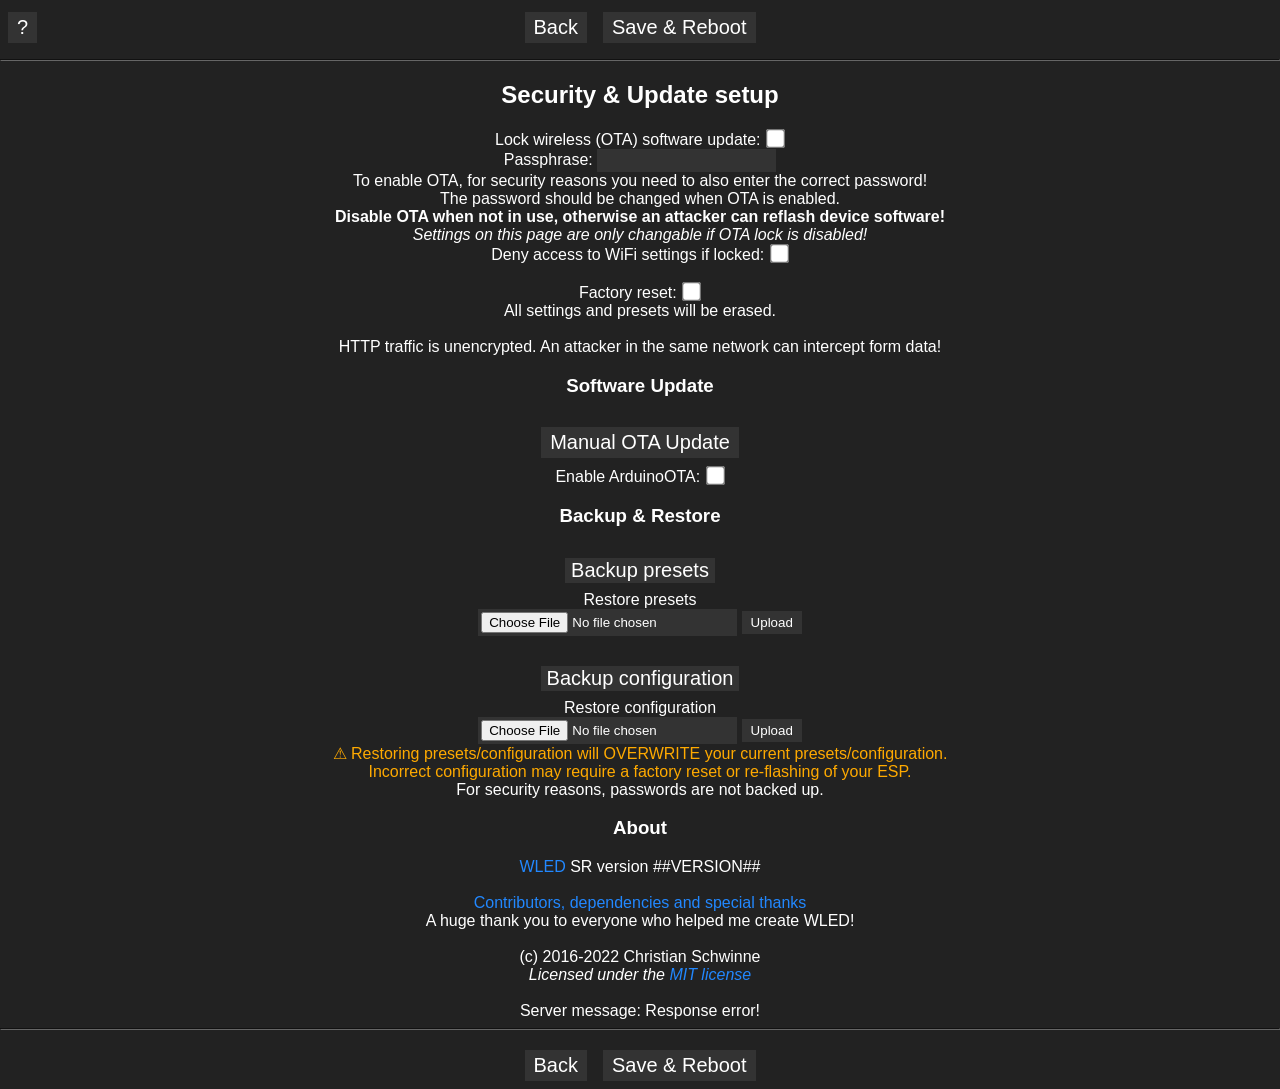
<file: wled00/data/settings_sec.htm>
<!DOCTYPE html>
<html lang="en">
<head>
	<meta name="viewport" content="width=500">
	<meta charset="utf-8">
	<title>Misc Settings</title>
	<script>
		var d = document;
		function H()
		{
			window.open("https://github.com/Aircoookie/WLED/wiki/Settings#security-settings");
		}
		function B()
		{
			window.open("/settings","_self");
		}
		function U()
		{
			window.open("/update","_self");
		}
		function gId(s)
		{
			return d.getElementById(s);
		}
		function isObject(item) {
			return (item && typeof item === 'object' && !Array.isArray(item));
		}
		var timeout;
		function showToast(text, error = false)
		{
			var x = gId("toast");
			x.innerHTML = text;
			x.className = error ? "error":"show";
			clearTimeout(timeout);
			x.style.animation = 'none';
			timeout = setTimeout(function(){ x.className = x.className.replace("show", ""); }, 2900);
		}
		function uploadFile(fO,name) {
			var req = new XMLHttpRequest();
			req.addEventListener('load', function(){showToast(this.responseText,this.status >= 400)});
			req.addEventListener('error', function(e){showToast(e.stack,true);});
			req.open("POST", "/upload");
			var formData = new FormData();
			formData.append("data", fO.files[0], name);
			req.send(formData);
			fO.value = '';
			return false;
	    }
		function GetV()
		{
			//values injected by server while sending HTML
		}
	</script>
	<style>
		@import url("style.css");
	</style>
</head>
<body onload="GetV()">
	<form id="form_s" name="Sf" method="post">
		<div class="helpB"><button type="button" onclick="H()">?</button></div>
		<button type="button" onclick="B()">Back</button><button type="submit">Save & Reboot</button><hr>
		<h2>Security & Update setup</h2>
		Lock wireless (OTA) software update: <input type="checkbox" name="NO"><br>
		Passphrase: <input type="password" name="OP" maxlength="32"><br>
		To enable OTA, for security reasons you need to also enter the correct password!<br>
		The password should be changed when OTA is enabled.<br>
		<b>Disable OTA when not in use, otherwise an attacker can reflash device software!</b><br>
		<i>Settings on this page are only changable if OTA lock is disabled!</i><br>
		Deny access to WiFi settings if locked: <input type="checkbox" name="OW"><br><br>
		Factory reset: <input type="checkbox" name="RS"><br>
		All settings and presets will be erased.<br><br>
		HTTP traffic is unencrypted. An attacker in the same network can intercept form data!
		<h3>Software Update</h3>
		<button type="button" onclick="U()">Manual OTA Update</button><br>
		Enable ArduinoOTA: <input type="checkbox" name="AO"><br>
    <h3>Backup & Restore</h3>
		<a class="btn lnk" href="/presets.json?download" target="download-frame">Backup presets</a><br>
		<div>Restore presets<br><input type="file" name="data" accept=".json"> <input type="button" value="Upload" onclick="uploadFile(d.Sf.data,'/presets.json');"><br></div><br>
		<a class="btn lnk" href="/cfg.json?download" target="download-frame">Backup configuration</a><br>
		<div>Restore configuration<br><input type="file" name="data2" accept=".json"> <input type="button" value="Upload" onclick="uploadFile(d.Sf.data2,'/cfg.json');"><br></div>
		<div style="color: #fa0;">&#9888; Restoring presets/configuration will OVERWRITE your current presets/configuration.<br>
		Incorrect configuration may require a factory reset or re-flashing of your ESP.</div>
    For security reasons, passwords are not backed up.
		<h3>About</h3>
		<a href="https://github.com/atuline/WLED/" target="_blank">WLED</a> SR version ##VERSION##<!-- Autoreplaced from package.json --><br><br>
		<a href="https://github.com/Aircoookie/WLED/wiki/Contributors-and-credits" target="_blank">Contributors, dependencies and special thanks</a><br>
		A huge thank you to everyone who helped me create WLED!<br><br>
		(c) 2016-2022 Christian Schwinne <br>
		<i>Licensed under the <a href="https://github.com/Aircoookie/WLED/blob/master/LICENSE" target="_blank">MIT license</a></i><br><br>
		Server message: <span class="sip"> Response error! </span><hr>
		<div id="toast"></div>
		<button type="button" onclick="B()">Back</button><button type="submit">Save & Reboot</button>
	</form>
	<iframe name=download-frame style='display:none;'></iframe>
</body>
</html>
</file>
